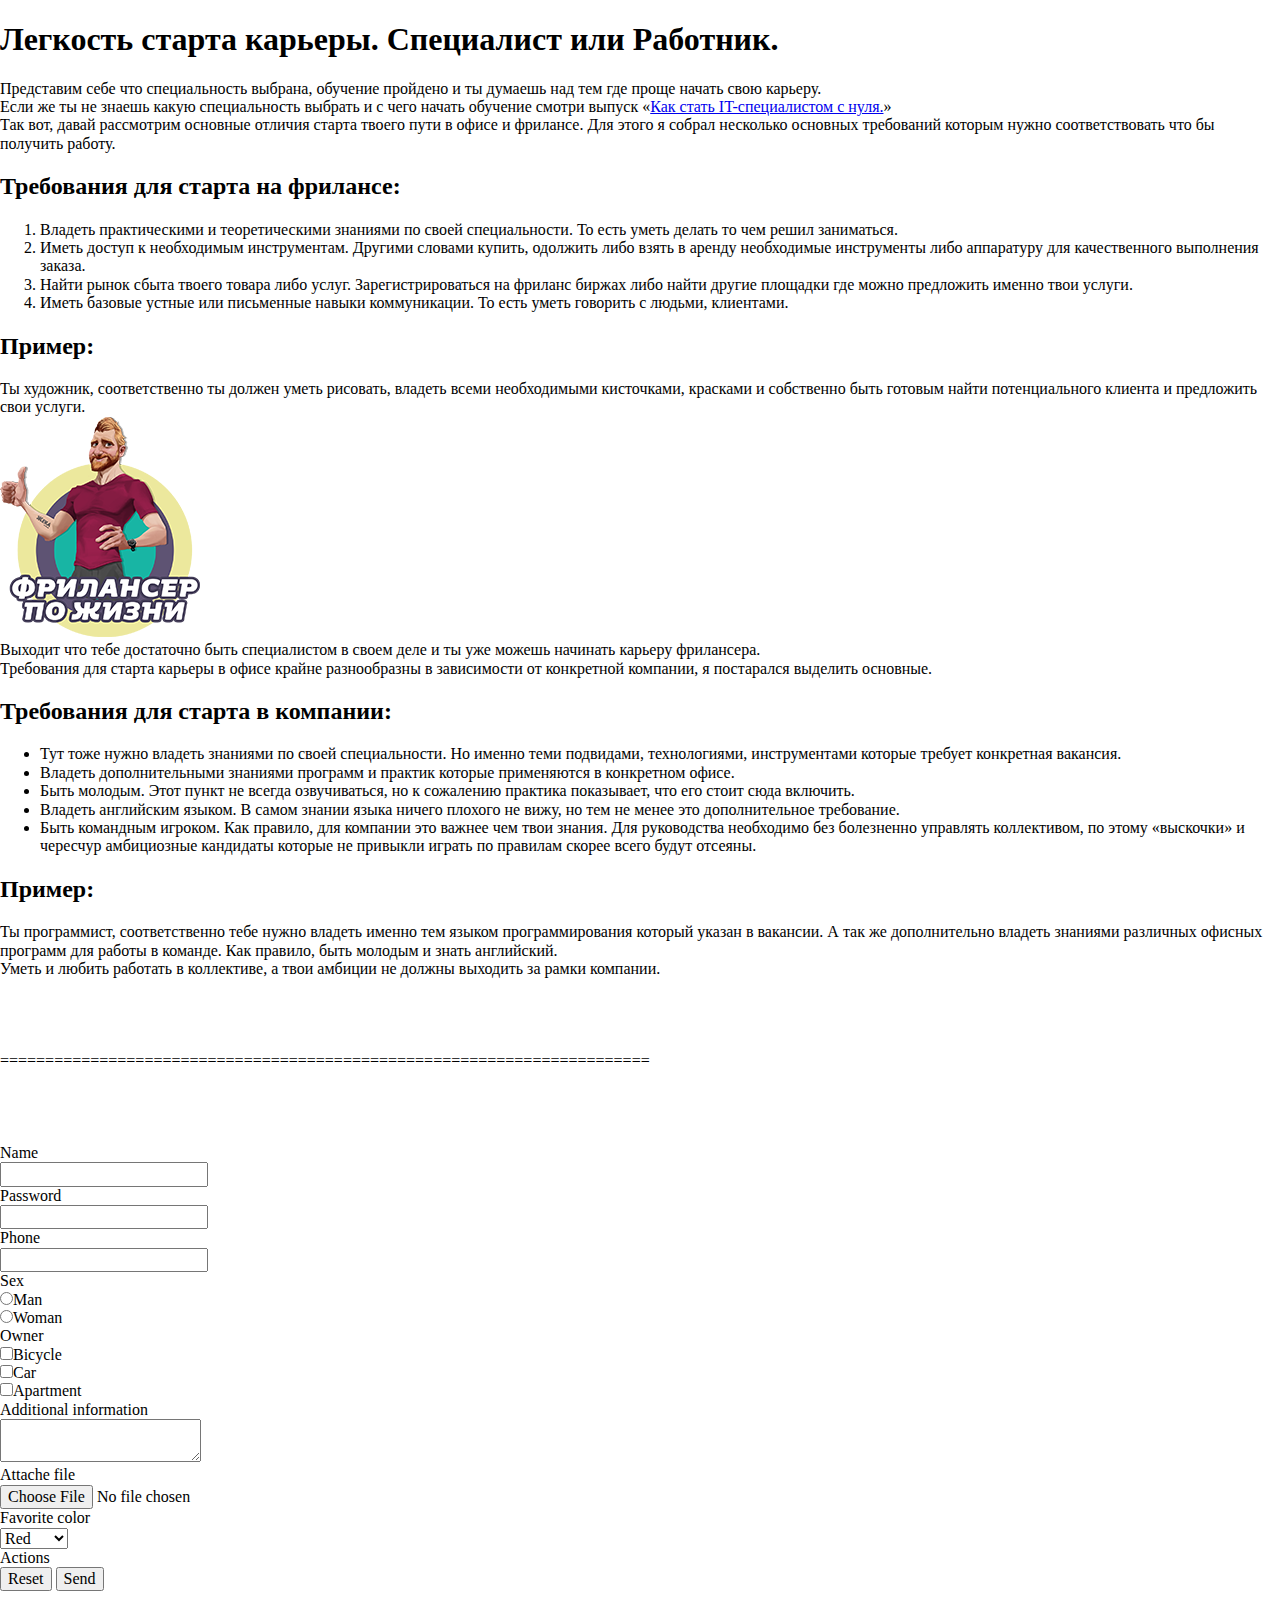
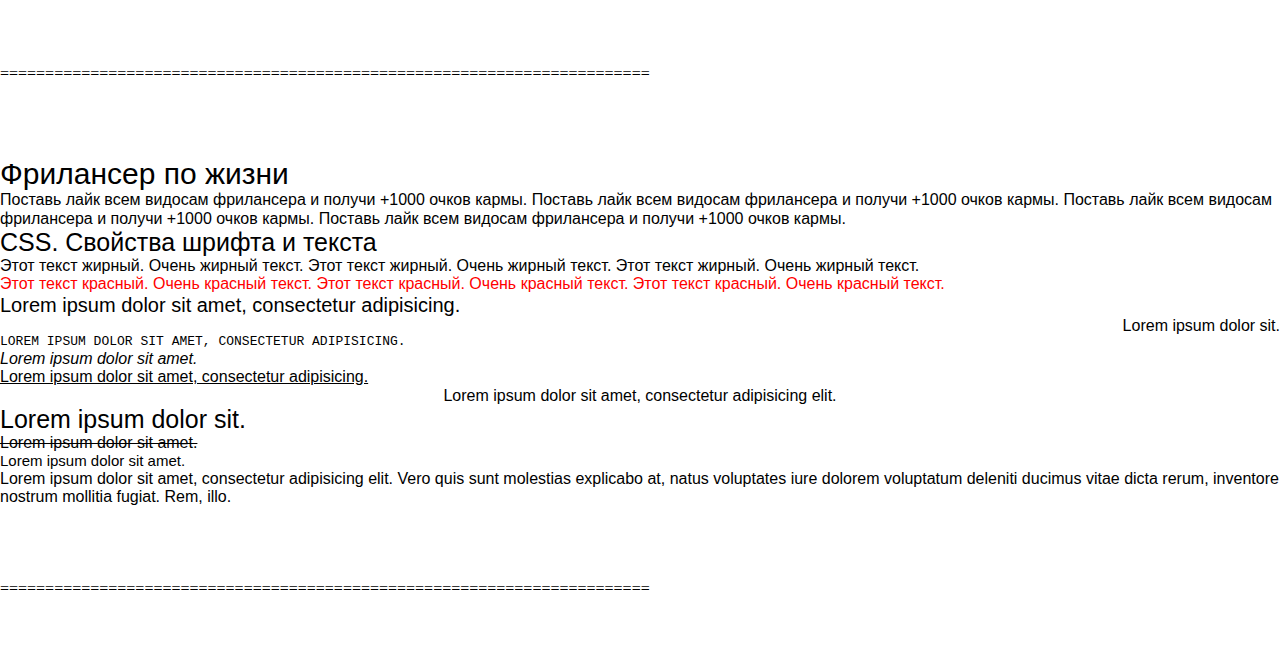
<file: JEKA_homework_0/index.html>
<!-- Сообщаем браузеру как стоит обрабатывать эту страницу -->
<!DOCTYPE html>
<!-- Оболочка документа, указываем язык содержимого -->
<html lang="ru">
<!-- Заголовок страницы, контейнер для других важных данных (не отображается) -->
<head>
	<link rel="stylesheet" href="css/normalize.css">
	<link rel="stylesheet" href="css/style.css">
	<!-- Заголовок страницы в браузере -->
	<title>Знакомство с HTML тегами и CSS</title>
	<!-- Кодировка страницы -->
	<meta http-equiv="Content-type" content="text/html;charset=UTF-8" />
</head>
<!-- Отображаемое тело страницы -->
<body>
	<h1>Легкость старта карьеры. Специалист или Работник.</h1>
	<p>Представим себе что специальность выбрана, обучение пройдено и ты думаешь над тем где проще начать свою карьеру.</p>
	<p>
		<span>
			Если же ты не знаешь какую специальность выбрать и с чего начать обучение смотри выпуск «<a target="_blank" href="https://youtu.be/WGIzvVwUfYs">Как стать IT-специалистом с нуля.</a>»
		</span>
	</p>
	<p>Так вот, давай рассмотрим основные отличия старта твоего пути в офисе и фрилансе. Для этого я собрал несколько основных требований которым нужно соответствовать что бы получить работу.</p>
	<h2>Требования для старта на фрилансе:</h2>
	<ol>
		<li>Владеть практическими и теоретическими знаниями по своей специальности. То есть уметь делать то чем решил заниматься.</li>
		<li>Иметь доступ к необходимым инструментам. Другими словами  купить, одолжить либо взять в аренду необходимые инструменты либо аппаратуру для качественного выполнения заказа.</li>
		<li>Найти рынок сбыта твоего товара либо услуг. Зарегистрироваться на фриланс биржах либо найти другие площадки где можно предложить именно твои услуги.</li>
		<li>Иметь базовые устные или письменные навыки коммуникации. То есть уметь говорить с людьми, клиентами.</li>
	</ol>
	<h2>Пример:</h2>
	<p>Ты художник, соответственно ты должен уметь рисовать, владеть всеми необходимыми кисточками, красками и собственно быть готовым найти потенциального клиента и предложить свои услуги.</p>
	<img src="img/like.png" alt="" />
	<p>Выходит что тебе достаточно быть специалистом в своем деле и ты уже можешь начинать карьеру фрилансера.</p>
	<p>Требования для старта карьеры в офисе крайне разнообразны в зависимости от конкретной компании, я постарался выделить основные.</p>
	<h2>Требования для старта в компании:</h2>
	<ul>
		<li>Тут тоже нужно владеть знаниями по своей специальности. Но именно теми подвидами, технологиями, инструментами которые требует конкретная вакансия.</li>
		<li>Владеть дополнительными знаниями программ и практик которые применяются в конкретном офисе.</li>
		<li>Быть молодым. Этот пункт не всегда озвучиваться, но к сожалению практика показывает, что его стоит сюда включить.</li>
		<li>Владеть английским языком. В самом знании языка ничего плохого не вижу, но тем не менее это дополнительное требование.</li>
		<li>Быть командным игроком. Как правило, для компании это важнее чем твои знания. Для руководства необходимо без болезненно управлять коллективом, по этому «выскочки» и чересчур амбициозные кандидаты которые не привыкли играть по правилам скорее всего будут отсеяны.</li>
	</ul>
	<h2>Пример:</h2>
	<p>Ты программист, соответственно тебе нужно владеть именно тем языком программирования который указан в вакансии. А так же дополнительно владеть знаниями различных офисных программ для работы в команде. Как правило, быть молодым и знать английский. <br /> Уметь и любить работать в коллективе, а твои амбиции не должны выходить за рамки компании.</p>

	<br>
	<br>
	<br>
	<br>
	<p>========================================================================</p>
	<br>
	<br>
	<br>
	<br>

	<form action="#" method="post" enctype="multipart/form-data">
		<div>
			<p>Name</p>
			<input type="text" name="username" tabindex="1">
		</div>

		<div>
			<p>Password</p>
			<input type="password" name="password" tabindex="2">
		</div>

		<div>
			<p>Phone</p>
			<input type="tel" name="userphone" tabindex="3">
		</div>

		<div>
			<p>Sex</p>
			<div><input type="radio" name="gender" value="man" tabindex="4">Man</div>
			<div><input type="radio" name="gender" value="woman" tabindex="4">Woman</div>
		</div>

		<div>
			<p>Owner</p>
			<div><input type="checkbox" name="bicycle" value="bike" tabindex="5">Bicycle</div>
			<div><input type="checkbox" name="car" value="car" tabindex="6">Car</div>
			<div><input type="checkbox" name="apartment" value="house" tabindex="7">Apartment</div>
		</div>

		<div>
			<p>Additional information</p>
			<textarea name="note" tabindex="8"></textarea>
		</div>

		<div>
			<p>Attache file</p>
			<input type="file" name="file" tabindex="9">
		</div>

		<div>
			<p>Favorite color</p>
			<select name="color" tabindex="10">
				<option selected value="red">Red</option>
				<option value="yellow">Yellow</option>
				<option value="blue">Blue</option>
			</select>
		</div>

		<div>
			<p>Actions</p>
			<div>
				<button type="reset" tabindex="11">Reset</button>
				<button type="submit" tabindex="12">Send</button>
			</div>
		</div>

	</form>

	<br>
	<br>
	<br>
	<br>
	<p>========================================================================</p>
	<br>
	<br>
	<br>
	<br>

	<div class="cssstyles">
		<p class="size30">Фрилансер по жизни</p>
		<p>Поставь лайк всем видосам фрилансера и получи +1000 очков кармы. Поставь лайк всем видосам фрилансера и получи +1000 очков кармы. Поставь лайк всем видосам фрилансера и получи +1000 очков кармы. Поставь лайк всем видосам фрилансера и получи +1000 очков кармы. </p>
		<p class="size25">CSS. Свойства шрифта и текста</p>
		<p class="boltext">Этот текст жирный. Очень жирный текст. Этот текст жирный. Очень жирный текст. Этот текст жирный. Очень жирный текст. </p>
		<p class="redtext">Этот текст красный. Очень красный текст. Этот текст красный. Очень красный текст. Этот текст красный. Очень красный текст. </p>
		<p class="size20">Lorem ipsum dolor sit amet, consectetur adipisicing.</p>
		<p class="righttext">Lorem ipsum dolor sit.</p>
		<p class="uppercasetext otherfont">Lorem ipsum dolor sit amet, consectetur adipisicing.</p>
		<p class="italictext">Lorem ipsum dolor sit amet.</p>
		<p class="decorationtext">Lorem ipsum dolor sit amet, consectetur adipisicing.</p>
		<p class="centertext">Lorem ipsum dolor sit amet, consectetur adipisicing elit.</p>
		<p class="size25">Lorem ipsum dolor sit.</p>
		<p class="decorationthrough">Lorem ipsum dolor sit amet.</p>
		<p class="size15">Lorem ipsum dolor sit amet.</p>
		<p class="shadowtext">Lorem ipsum dolor sit amet, consectetur adipisicing elit. Vero quis sunt molestias explicabo at, natus voluptates iure dolorem voluptatum deleniti ducimus vitae dicta rerum, inventore nostrum mollitia fugiat. Rem, illo.</p>
	</div>


	<br>
	<br>
	<br>
	<br>
	<p>========================================================================</p>
	<br>
	<br>
	<br>
	<br>



</body>
</html>
</file>
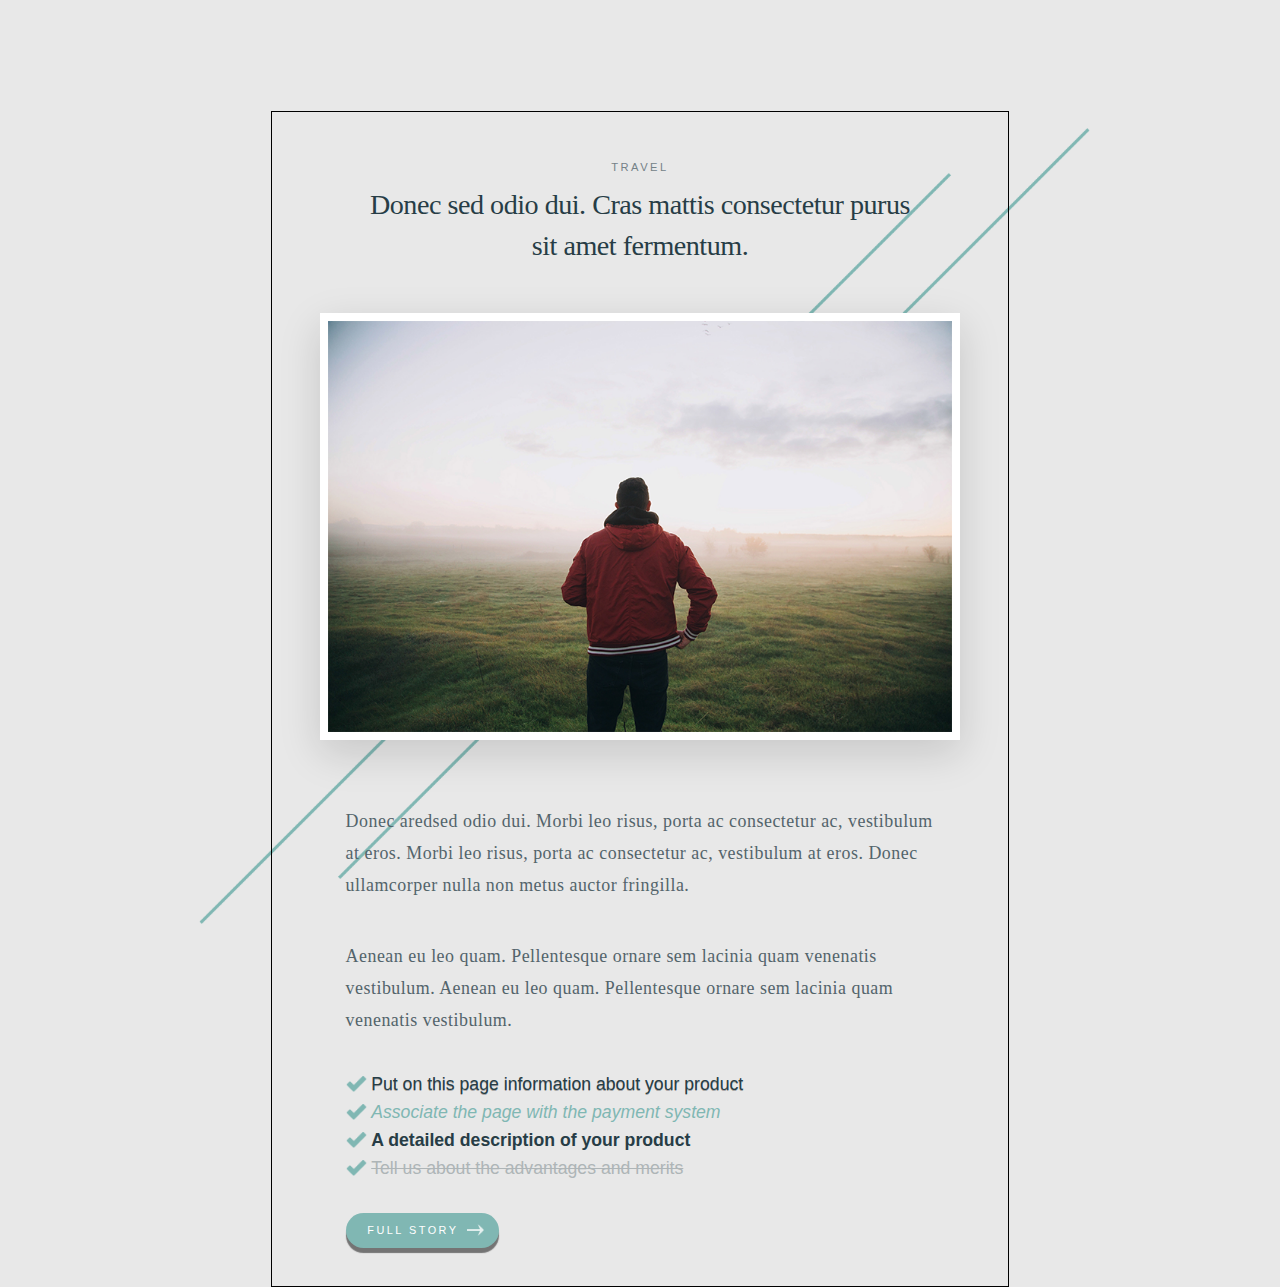
<file: JEKA_homework_1/index.html>
<!-- Сообщаем браузеру как стоит обрабатывать эту страницу -->
<!DOCTYPE html>
<!-- Оболочка документа, указываем язык содержимого -->
<html lang="ru">
<!-- Заголовок страницы, контейнер для других важных данных (не отображается) -->
<head>
	<!-- Подключаем CSS -->
	<link rel="stylesheet" href="css/normalize.css">
	<link rel="stylesheet" href="css/style.css">
	<!-- Заголовок страницы в браузере -->
	<title>HOMEWORK_1</title>
	<!-- Кодировка страницы -->
	<meta http-equiv="Content-type" content="text/html;charset=UTF-8" />
</head>
<!-- Отображаемое тело страницы -->
<body>
	<div class="content">
		<div class="content-top">
			<div class="content-top__topic">Travel</div>
			<h1 class="content-top__title">Donec sed odio dui. Cras mattis consectetur purus sit amet fermentum. </h1>
		</div>

		<div class="content__image">
			<img src="img/light-man.png" alt="">
		</div>

		<div class="content-bottom">
			<div class="content-bottom__description">
				<p>Donec aredsed odio dui. Morbi leo risus, porta ac consectetur ac, vestibulum at eros. Morbi leo risus, porta ac consectetur ac, vestibulum at eros. Donec ullamcorper nulla non metus auctor fringilla.</p>
				<p>Aenean eu leo quam. Pellentesque ornare sem lacinia quam venenatis vestibulum. Aenean eu leo quam. Pellentesque ornare sem lacinia quam venenatis vestibulum.</p>
			</div>

			<div class="content-bottom-info">
				<div class="content-bottom-info-list">
					<ul>
						<li>Put on this page information about your product</li>
						<li>Associate the page with the payment system</li>
						<li>A detailed description of your product</li>
						<li>Tell us about the advantages and merits</li>
					</ul>
				</div>

				<a target="_blank" href="http://google.com" class="content-bottom-info__button"><span>Full Story</span></a>
			</div>
		</div>
	</div>
</body>
</html>
</file>
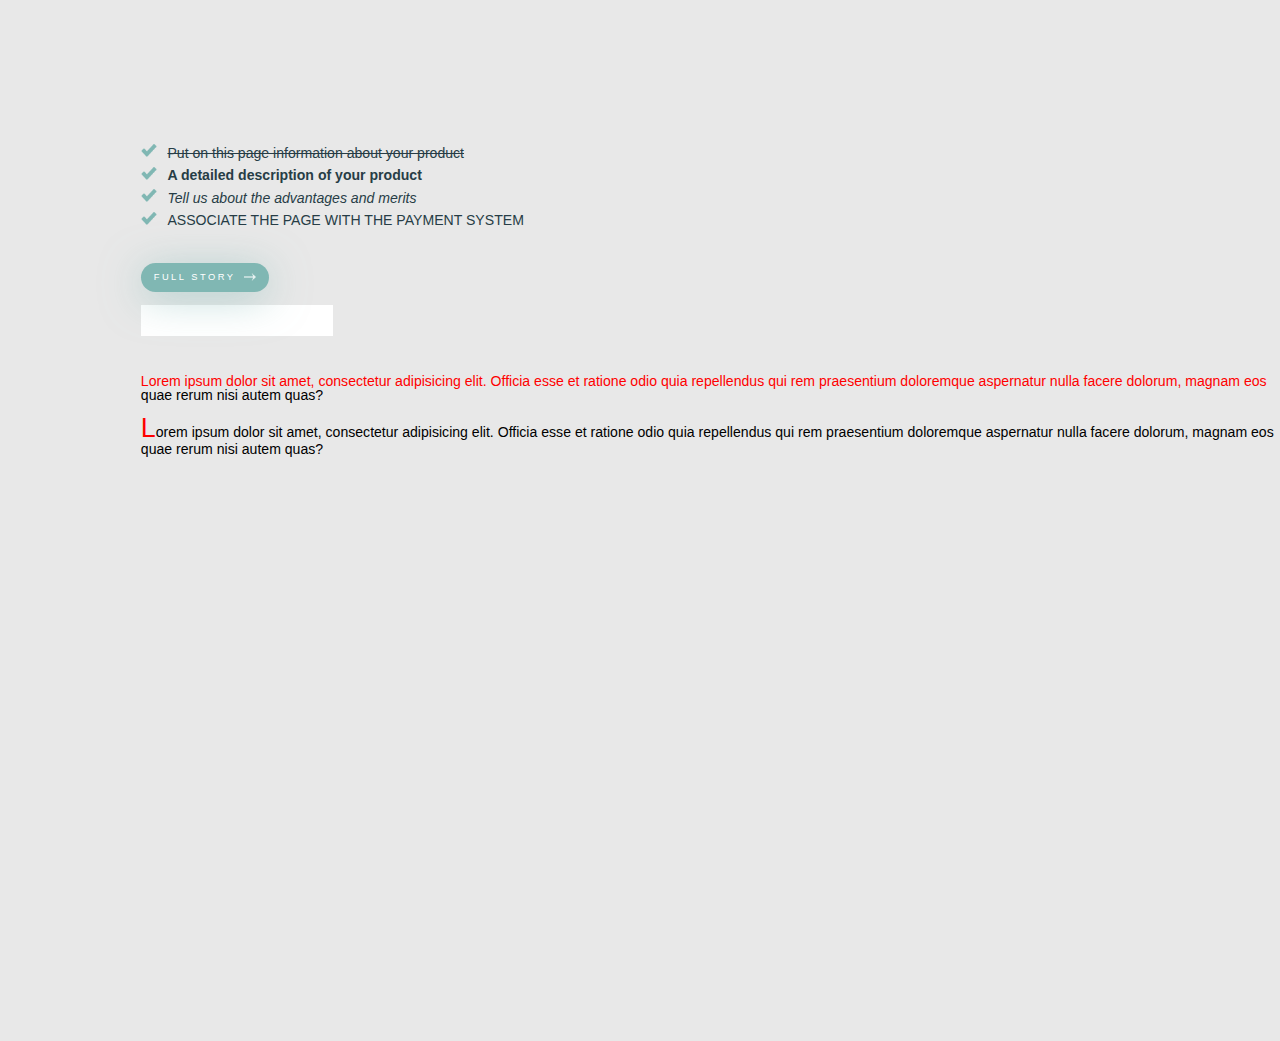
<file: JEKA_homework_2+3/index.html>
<!-- Сообщаем браузеру как стоит обрабатывать эту страницу -->
<!DOCTYPE html>
<!-- Оболочка документа, указываем язык содержимого -->
<html lang="ru">
<!-- Заголовок страницы, контейнер для других важных данных (не отображается) -->
<head>
	<!-- Подключаем CSS -->
	<link rel="stylesheet" href="css/normalize.css">
	<link rel="stylesheet" href="css/style.css">
	<!-- Заголовок страницы в браузере -->
	<title>HOMEWORK_2</title>
	<!-- Кодировка страницы -->
	<meta http-equiv="Content-type" content="text/html;charset=UTF-8" />
</head>
<!-- Отображаемое тело страницы -->
<body>
	<div class="container">
		<div class="container__list">
			<ul>
				<li>Put on this page information about your product</li>
				<li>A detailed description of your product</li>
				<li>Tell us about the advantages and merits</li>
				<li>Associate the page with the payment system</li>
			</ul>
		</div>

		<a target="_blank" href="http://google.com" class="container__bottom"><span>Full Story</span></a>
		<input type="text" class="container__input">

		<div class="container__text-block">
			<p class="container__text_first-line">Lorem ipsum dolor sit amet, consectetur adipisicing elit. Officia esse et ratione odio quia repellendus qui rem praesentium doloremque aspernatur nulla facere dolorum, magnam eos quae rerum nisi autem quas?</p>
			<p class="container__text_first-letter">Lorem ipsum dolor sit amet, consectetur adipisicing elit. Officia esse et ratione odio quia repellendus qui rem praesentium doloremque aspernatur nulla facere dolorum, magnam eos quae rerum nisi autem quas?</p>
		</div>
	</div>
</body>
</html>
</file>
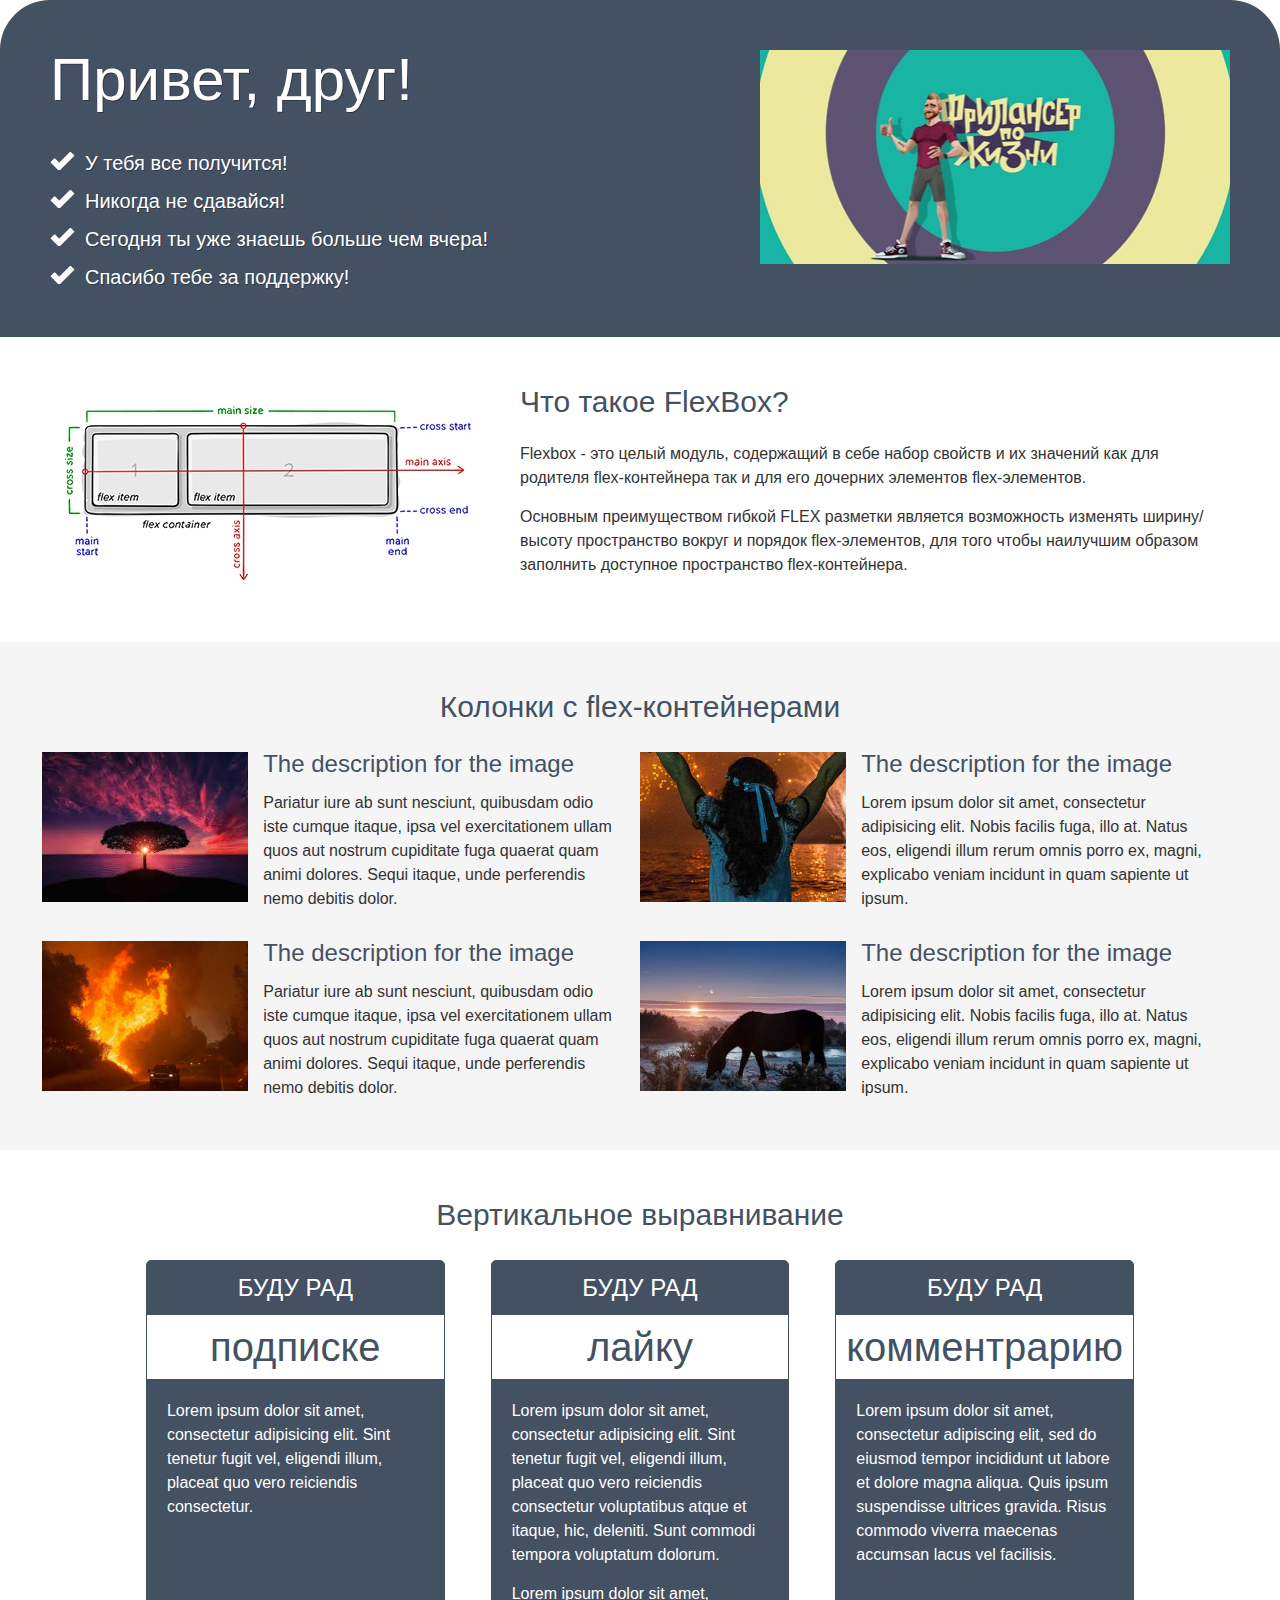
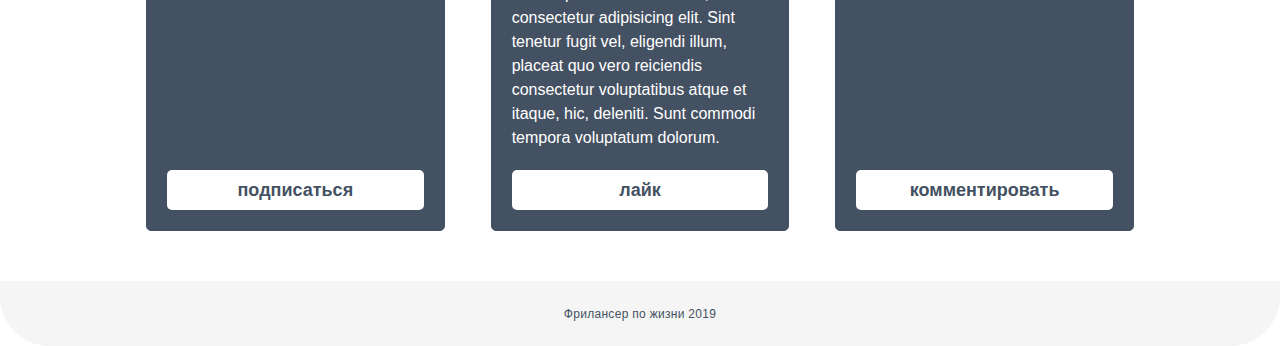
<file: JEKA_homework_4/index.html>
<!-- Сообщаем браузеру как стоит обрабатывать эту страницу -->
<!DOCTYPE html>
<!-- Оболочка документа, указываем язык содержимого -->
<html lang="ru">
<!-- Заголовок страницы, контейнер для других важных данных (не отображается) -->
<head>
	<!-- Заголовок страницы в браузере -->
	<title>HOMEWORK_4</title>

	<!-- Подключаем CSS -->
	<link rel="stylesheet" href="css/normalize.css">
	<link rel="stylesheet" href="css/style.css">
	<!-- Кодировка страницы -->
	<meta http-equiv="Content-type" content="text/html;charset=UTF-8" />
	<!-- Настройки адаптивности страницы  -->
	<meta name="viewport" content="width=device-width,initial-scale=1.0, maximum-scale=1.0, user-scalable=0">

	<!-- SEO -->
	<!-- Краткое описание страницы  -->
	<meta name="description" content=" ">
	<!-- Ключевые слова страницы  -->
	<meta name="keywords" content=" "> 
	<!-- Управление доступом поисковых роботов к странице -->
	<meta name="robots" content="">

	<!-- Технические -->
	<!-- Автор страницы -->
	<meta name="Author" content="Egor Zdioruc"> 
	<!-- Авторские права -->
	<meta name="Copyright" content="Egor Zdioruc"> 
	<!-- Адрес автора -->
	<meta name="Address" content="address">
	<!-- Редирект (перезагрузка) страницы. Задержка в секундах; url=Адрес сайта/страницы -->
	<meta http-equiv="refresh" content="S; url=URL">
	<!-- Отключает принудительную ссылку у номера телефона на iOS -->
	<meta name="format-detection" content="telephone=no">

	<!-- Социальные сети -->
	<!-- Facebook -->
	<!-- локализация сайта, для русскоязычного сайта ru_RU -->
	<meta property="og:locale" content="ru_RU">
	<!-- тип контента, по умолчанию используется article -->
	<meta property="og:type" content="article">
	<!-- заголовок страницы, который будет выводится в записи социальной сети -->
	<meta property="og:title" content="Egor Zdioruc">
	<!-- описание страницы -->
	<meta property="og:description" content="Описание страницы">
	<!-- ссылка на изображение, которое будет публиковаться в записи -->
	<meta property="og:image" content="https://scontent-otp1-1.xx.fbcdn.net/v/t1.0-9/82166943_1531143947055061_7159149306300071936_o.jpg?_nc_cat=110&_nc_sid=85a577&_nc_ohc=tJKkk9DXqyAAX9TdQsE&_nc_ht=scontent-otp1-1.xx&oh=4c01f6883d344a36f2cddba2fa09a536&oe=5EB9C9EF">
	<!-- ссылка на текущую страницу -->
	<meta property="og:url" content="https://picbabun.com/oohegor">
	<!-- название сайта -->
	<meta property="og:site_name" content="EgoZ">

</head>
<!-- Отображаемое тело страницы -->
<body>
	<div class="wrapper">

		<div class="content">
			<section class="welcome-block">
				<div class="container">
					<div class="welcome-block__row">
						<div class="welcome-block__body">
							<div class="welcome-block__title">Привет, друг!</div>
							<ul class="welcome-block__list">
								<li>У тебя все получится!</li>
								<li>Никогда не сдавайся!</li>
								<li>Сегодня ты уже знаешь больше чем вчера!</li>
								<li>Спасибо тебе за поддержку!</li>
							</ul>
						</div>
						<div class="welcome-block__img">
							<picture>
								<source srcset="img/welcome_img.jpg" type="image/webp"/>
								<img src="img/welcome_img_jpg.jpg" alt="welcome-img"/>
							</picture>
						</div>
					</div>
				</div>
			</section>

			<section class="about-block">
				<div class="container">
					<div class="about-block__row">
						<div class="about-block__img">
							<picture>
								<source scrset="img/something.jpg" type="image/webp"/>
								<img src="img/something_jpg.jpg" alt="something-img">
							</picture>
						</div>
						<div class="about-block__description">
							<div class="about-block__title title ">Что такое FlexBox?</div>
							<div class="about-block__text">
								<p>Flexbox - это целый модуль, содержащий в себе набор свойств и их значений как для родителя flex-контейнера так и для его дочерних элементов flex-элементов.</p>
								<p>Основным преимуществом гибкой FLEX разметки является возможность изменять ширину/высоту пространство вокруг и порядок flex-элементов, для того чтобы наилучшим образом заполнить доступное пространство flex-контейнера.</p>
							</div>
						</div>
					</div>
				</div>
			</section>

			<section class="content-block">
				<div class="container">
					<div class="content-block__title title">Колонки с flex-контейнерами</div>
					<div class="content-block__row-wrap">
						<div class="content-block__column">
							<div class="content-block__item item">
								<div class="item__row">
									<div class="item__img">
										<picture>
											<source scrset="img/picture1.jpg" type="image/webp"/>
											<img src="img/picture1_jpg.jpeg" alt="picture1-img">
										</picture>
									</div>
									<div class="item__body">
										<div class="item__title">The description for the image</div>
										<div class="item__text">Pariatur iure ab sunt nesciunt, quibusdam odio iste cumque itaque, ipsa vel exercitationem ullam quos aut nostrum cupiditate fuga quaerat quam animi dolores. Sequi itaque, unde perferendis nemo debitis dolor.</div>
									</div>
								</div>
							</div>
						</div>
						<div class="content-block__column">
							<div class="content-block__item item">
								<div class="item__row">
									<div class="item__img">
										<picture>
											<source scrset="img/picture2.jpg" type="image/webp"/>
											<img src="img/picture2_jpg.jpg" alt="picture2-img">
										</picture>
									</div>
									<div class="item__body">
										<div class="item__title">The description for the image</div>
										<div class="item__text">Lorem ipsum dolor sit amet, consectetur adipisicing elit. Nobis facilis fuga, illo at. Natus eos, eligendi illum rerum omnis porro ex, magni, explicabo veniam incidunt in quam sapiente ut ipsum.</div>
									</div>
								</div>
							</div>
						</div>
						<div class="content-block__column">
							<div class="content-block__item item">
								<div class="item__row">
									<div class="item__img">
										<picture>
											<source scrset="img/picture3.jpg" type="image/webp"/>
											<img src="img/picture3_jpg.jpg" alt="picture3-img">
										</picture>
									</div>
									<div class="item__body">
										<div class="item__title">The description for the image</div>
										<div class="item__text">Pariatur iure ab sunt nesciunt, quibusdam odio iste cumque itaque, ipsa vel exercitationem ullam quos aut nostrum cupiditate fuga quaerat quam animi dolores. Sequi itaque, unde perferendis nemo debitis dolor.</div>
									</div>
								</div>
							</div>
						</div>
						<div class="content-block__column">
							<div class="content-block__item item">
								<div class="item__row">
									<div class="item__img">
										<picture>
											<source scrset="img/picture4.jpg" type="image/webp"/>
											<img src="img/picture4_jpg.jpeg" alt="picture4-img">
										</picture>
									</div>
									<div class="item__body">
										<div class="item__title">The description for the image</div>
										<div class="item__text">Lorem ipsum dolor sit amet, consectetur adipisicing elit. Nobis facilis fuga, illo at. Natus eos, eligendi illum rerum omnis porro ex, magni, explicabo veniam incidunt in quam sapiente ut ipsum.</div>
									</div>
								</div>
							</div>
						</div>
					</div>
				</div>
			</section>

			<section class="socials-block">
				<div class="container">
					<div class="socials-block__title title">Вертикальное выравнивание</div>
					<div class="socials-block__body">
						<div class="socials-block__row">
							<div class="socials-block__column">
								<div class="socials-block__item">
									<div class="socials-block__subtitle">буду рад</div>
									<div class="socials-block__label">подписке</div>
									<div class="socials-block__text">
										<p>Lorem ipsum dolor sit amet, consectetur adipisicing elit. Sint tenetur fugit vel, eligendi illum, placeat quo vero reiciendis consectetur.</p>
									</div>
									<button class="socials-block__btn">подписаться</button>
								</div>
							</div>
							<div class="socials-block__column">
								<div class="socials-block__item">
									<div class="socials-block__subtitle">буду рад</div>
									<div class="socials-block__label">лайку</div>
									<div class="socials-block__text">
										<p>Lorem ipsum dolor sit amet, consectetur adipisicing elit. Sint tenetur fugit vel, eligendi illum, placeat quo vero reiciendis consectetur voluptatibus atque et itaque, hic, deleniti. Sunt commodi tempora voluptatum dolorum.</p>
										<p>Lorem ipsum dolor sit amet, consectetur adipisicing elit. Sint tenetur fugit vel, eligendi illum, placeat quo vero reiciendis consectetur voluptatibus atque et itaque, hic, deleniti. Sunt commodi tempora voluptatum dolorum.</p>
									</div>
									<button class="socials-block__btn">лайк</button>
								</div>
							</div>
							<div class="socials-block__column">
								<div class="socials-block__item">
									<div class="socials-block__subtitle">буду рад</div>
									<div class="socials-block__label">комментрарию</div>
									<div class="socials-block__text">
										<p>Lorem ipsum dolor sit amet, consectetur adipiscing elit, sed do eiusmod tempor incididunt ut labore et dolore magna aliqua. Quis ipsum suspendisse ultrices gravida. Risus commodo viverra maecenas accumsan lacus vel facilisis. </p>
									</div>
									<button class="socials-block__btn">комментировать</button>
								</div>
							</div>
						</div>
					</div>
				</div>
			</section>
		</div>

		<footer class="footer-block">
			<div class="container">
				<div class="footer-block__row">
					<div class="footer-block__text">Фрилансер по жизни 2019</div>
				</div>
			</div>
		</footer>
	</div>
</body>
</html>
</file>
<file: JEKA_homework_0/css/style.css>
.cssstyles {
	font-family: Arial, "Helvetica Neue", Helvetica, sans-serif;
}

.size30 {
	font-size: 30px;
}

.size25 {
	font-size: 25px;
}

.bolttext {
	font-weight: 700;
}

.redtext {
	color: red;
}

.size20 {
	font-size: 20px;
}

.righttext {
	text-align: right;
}

.uppercasetext {
	text-transform: uppercase;
}

.otherfont {
	font-family: monospace;
}

.italictext {
	font-style: italic;
}

.decorationtext {
	text-decoration: underline;
}

.centertext {
	text-align: center;
}

.decorationthrough {
	text-decoration: line-through;
}

.size15 {
	font-size: 15px;
}

.shadowtext {
	text-shadow: 20px;
}
</file>
<file: JEKA_homework_1/css/style.css>
body {
	background: #e8e8e8 url(../img/segments.png) 15.578vw 10vw/69.583vw no-repeat;
}

.content {
	margin: 8.667vw auto;
	width: 57.639vw;
	border: 1px solid #000;
	padding:3% 1% 3% 1%;

	font-family: "Times New Roman", Times, Baskerville, Georgia, serif;
	color: #273d46;
	font-weight: 400;
}

.content-top {
	text-align: center;
}
.content-top__topic {
	color: #748187;
	font-family: Arial, "Helvetica Neue", Helvetica, sans-serif;
	font-size: 0.872vw;
	line-height: 2.7vw;
	text-transform: uppercase;
	letter-spacing: 0.194vw;
}
.content-top__title {
	line-height: 3.2vw;
	letter-spacing: -0.5px;
	font-size: 2.2vw;
	margin: 0 10% 0 10%;
}

.content__image {
	margin-top: 6.5%; 
	text-align: center;
}
.content__image img {
	width: 90%;
	border: 0.694vw solid #fff;
	box-shadow: 0 1vw 3vw rgba(15, 16, 16, 0.15);
}

.content-bottom{
	width: 46vw;
	margin: 0 auto;
	margin-top: 5.142vw;
}
.content-bottom__description {
	color: #53646b;
	font-size: 1.4vw;
	line-height: 2.5vw;
	letter-spacing: 0.5px;
}
.content-bottom__description p{
	margin-top: 3vw;
}
.content-bottom__description p:first-child{
	margin: 0;
}

.content-bottom-info {
	font-family: Arial, "Helvetica Neue", Helvetica, sans-serif;
	margin-top: 3.142vw;
	font-size: 1.38vw;
}
.content-bottom-info-list {}
.content-bottom-info-list li {
	background: url(../img/check_icon.png) left top/3.5% no-repeat;
	margin-top: 0.8vw;
	padding-left: 2vw;
}
.content-bottom-info-list li:first-child{
	margin: 0;
}
.content-bottom-info-list li:nth-child(1){
	text-shadow: 0 1px 0 rgba(0, 0, 0, 0.3);
	color: #273d46;
}
.content-bottom-info-list li:nth-child(2){
	color: #80b7b3;
	font-style: italic;
}
.content-bottom-info-list li:nth-child(3){
	color: #273d46;
	font-weight: 700;
}
.content-bottom-info-list li:nth-child(4){
	color: #aeb5b7;
	text-decoration: line-through;
}

.content-bottom-info__button {
	display: inline-block;
	background: #80b7b3;
	margin-top: 2.8vw;

	border-radius: 25px;
	width: 12vw;
	height: 2.7vw;

	-webkit-box-shadow: 0px 0.4vw 1px rgba(0, 0, 0, 0.5);
	box-shadow: 0px 0.4vw 1px rgba(0, 0, 0,0.5);

	font-family: Arial, "Helvetica Neue", Helvetica, sans-serif;
	color: #ffffff;
	padding: 0 0 0 1.7vw;
	text-align: left;
	font-size: 0.85vw;
	line-height: 2.7vw;
	text-transform: uppercase;
	letter-spacing: 0.194vw;
}
.content-bottom-info__button span{
	padding-right: 2vw;
	background: url(../img/next.png) right/15% no-repeat;
}
.content-bottom-info__button:hover{
	background-color:#511e23;
}
.content-bottom-info__button:active{
	position: relative;
	top: 3px;
	-webkit-box-shadow: 0px 2px 1px rgba(0, 0, 0, 0.5);
	box-shadow: 0px 2px 1px rgba(0, 0, 0,0.5);
}
</file>
<file: JEKA_homework_2+3/css/style.css>
body {
	background-color: #e8e8e8;
}

.container {
	margin: 11vw 0px 0px 11vw;
	font-family: Arial, "Helvetica Neue", Helvetica, sans-serif;
	font-size: 1.1vw;
}

.container__list {
	color: #273d46;
}
.container__list li {
	margin-top: 0.3vw;
}
.container__list li:before {
	content: '';
	width: 1.3vw;
	height: 1.3vw;
	display: inline-block;
	margin: 0px 10px 0px 0px;
	background: url(../img/check_icon.png) center 80%/100% no-repeat;
}
.container__list li:hover:before {
	content: '';
	background-color: #000;
	border-radius: 10px  ;
}
.container__list li:first-child {
	margin: 0;
}
.container__list li:nth-child(1) {
	text-decoration: line-through;
}
.container__list li:nth-child(1):hover {
	text-decoration: none;
}
.container__list li:nth-child(2) {
	font-weight: bold;
}
.container__list li:nth-child(2):hover {
	font-weight: normal;
	color: red;
}
.container__list li:nth-child(3) {
	font-style: italic;
}
.container__list li:nth-child(3):hover {
	font-style: normal;
}
.container__list li:nth-child(4) {
	text-transform: uppercase;
}
.container__list li:nth-child(4):hover {
	text-transform: none;
}


.container__bottom {
	display: inline-block;
	background: #80b7b3;
	margin-top: 2.8vw;

	border-radius: 25px;
	height: 2.3vw;
	width: 10vw;

	box-shadow: 0 6px 40px rgba(128, 183, 179, 0.54);

	color: #fff;
	text-align: center;
	font-size: 0.73vw;
	text-transform: uppercase;
	line-height: 2.3vw;
	letter-spacing: 0.194vw;
}
.container__bottom span {
	padding-right: 1.6vw;
	background: url(../img/next.png) right/12% no-repeat;
}
.container__bottom:hover {
	background: #3a5856;
}

.container__bottom:active {
	background: #818181;
}

.container__input {
	display: block;
	height: 2.4vw;
	width: 15vw;
	margin-top: 1vw;
}
.container__input:focus {
	box-shadow: 0 0 20px rgba(127, 190, 213, 0.93);
}

.container__text-block {
	margin-top: 3vw; 
}
.container__text-block p {
	margin-top: 1vw; 
}
.container__text-block p:first-child {
	margin: 0; 
}
.container__text_first-line:first-line {
	color: red;
}
.container__text_first-letter:first-letter {
	color: red;
	font-size: 2.1vw; 
}
</file>
<file: JEKA_homework_4/css/style.css>
@charset "UTF-8";
/*Обнуление*/
* {
  padding: 0;
  margin: 0;
  border: 0;
}

*, *:before, *:after {
  -webkit-box-sizing: border-box;
  box-sizing: border-box;
}

:focus, :active {
  outline: none;
}

a:focus, a:active {
  outline: none;
}

nav, footer, header, aside {
  display: block;
}

html, body {
  height: 100%;
  width: 100%;
  font-size: 100%;
  line-height: 1;
  font-size: 14px;
  -ms-text-size-adjust: 100%;
  -moz-text-size-adjust: 100%;
  -webkit-text-size-adjust: 100%;
}

input, button, textarea {
  font-family: inherit;
}

input::-ms-clear {
  display: none;
}

button {
  cursor: pointer;
}

button::-moz-focus-inner {
  padding: 0;
  border: 0;
}

a, a:visited {
  text-decoration: none;
}

a:hover {
  text-decoration: none;
}

ul li {
  list-style: none;
}

img {
  vertical-align: top;
}

p {
  margin: 0;
  padding: 0;
}

h1, h2, h3, h4, h5, h6 {
  font-size: inherit;
  font-weight: inherit;
}

.footer-block__row, .socials-block__body .socials-block__row .socials-block__column .socials-block__item, .socials-block__body .socials-block__row .socials-block__column, .socials-block__body .socials-block__row, .content-block__row-wrap .content-block__column .item__row, .content-block__row-wrap, .about-block__row, .welcome-block__row {
  display: -webkit-box;
  display: -ms-flexbox;
  display: flex;
}

.content-block__row-wrap .content-block__column .item__img img, .about-block__row .about-block__img img, .welcome-block__row .welcome-block__img img {
  width: 100%;
  height: 100%;
  -o-object-fit: cover;
     object-fit: cover;
}

body {
  font-family: Arial, "Helvetica Neue", Helvetica, sans-serif;
}

.wrapper {
  max-width: 1280px;
  min-height: 100%;
  overflow: hidden;
  margin: 0 auto;
  display: -webkit-box;
  display: -ms-flexbox;
  display: flex;
  -webkit-box-orient: vertical;
  -webkit-box-direction: normal;
      -ms-flex-direction: column;
          flex-direction: column;
}

.content {
  -webkit-box-flex: 1;
      -ms-flex: 1 1 auto;
          flex: 1 1 auto;
}

.container {
  max-width: 1180px;
  margin: 0 auto;
}

.welcome-block {
  padding: 50px 0;
  background-color: #445162;
  border-radius: 50px 50px 0 0;
}
.welcome-block__row {
  -webkit-box-pack: justify;
      -ms-flex-pack: justify;
          justify-content: space-between;
}
.welcome-block__row .welcome-block__body {
  color: #fff;
  padding-right: 30px;
}
.welcome-block__row .welcome-block__body .welcome-block__title {
  margin-bottom: 40px;
  text-shadow: 1px 1px 0 rgba(0, 0, 0, 0.3);
  font-size: 60px;
}
.welcome-block__row .welcome-block__body .welcome-block__list li {
  text-shadow: 1px 1px 0 rgba(0, 0, 0, 0.3);
  font-size: 20px;
  margin: 0px 0px 15px 0px;
}
.welcome-block__row .welcome-block__body .welcome-block__list li:last-child {
  margin: 0;
}
.welcome-block__row .welcome-block__body .welcome-block__list li:before {
  content: "";
  display: inline-block;
  width: 25px;
  height: 20px;
  margin-right: 10px;
  background: url("../img/check_icon.png") 0 2px no-repeat;
}
.welcome-block__row .welcome-block__img {
  width: 39.8305084746%;
  height: 214px;
}
.title {
  color: #445162;
  font-size: 30px;
}

.about-block {
  padding: 50px 0;
}
.about-block__row .about-block__img {
  width: 36.4406779661%;
  margin-right: 40px;
  min-width: 330px;
  -ms-flex-item-align: center;
      -ms-grid-row-align: center;
      align-self: center;
}
.about-block__row .about-block__description {
  -webkit-box-flex: 1;
      -ms-flex: 1 1 54.2372881356%;
          flex: 1 1 54.2372881356%;
}
.about-block__row .about-block__description .about-block__text {
  font-size: 16px;
  line-height: 24px;
  margin-top: 25px;
  color: #333;
}
.about-block__row .about-block__description .about-block__text p {
  margin: 0px 0px 15px 0px;
}

.content-block {
  background-color: #f5f5f5;
  padding: 50px 0 20px 0;
}
.content-block__title {
  text-align: center;
  margin-bottom: 30px;
}
.content-block__row-wrap {
  -ms-flex-wrap: wrap;
      flex-wrap: wrap;
  margin: 0px -8px;
}
.content-block__row-wrap .content-block__column {
  -webkit-box-flex: 0;
      -ms-flex: 0 1 50%;
          flex: 0 1 50%;
  margin: 0px 0px 30px 0px;
}
.content-block__row-wrap .content-block__column .item__img {
  width: 34.4827586207%;
  height: 150px;
}
.content-block__row-wrap .content-block__column .item__body {
  width: 62.0689655172%;
  padding: 0px 0px 0px 15px;
}
.content-block__row-wrap .content-block__column .item__body .item__title {
  color: #445162;
  font-size: 24px;
  margin: 0px 0px 15px 0px;
}
.content-block__row-wrap .content-block__column .item__body .item__text {
  color: #333;
  font-size: 16px;
  line-height: 24px;
}

.socials-block {
  padding: 50px 0;
}
.socials-block__title {
  text-align: center;
  margin: 0px 0px 30px 0px;
}
.socials-block__body {
  width: 83.8983050847%;
  margin: 0px auto;
}
.socials-block__body .socials-block__row {
  margin: 0px -2.2222222222%;
}
.socials-block__body .socials-block__row .socials-block__column {
  padding: 0px 2.2222222222%;
  -webkit-box-flex: 0;
      -ms-flex: 0 1 33.333%;
          flex: 0 1 33.333%;
}
.socials-block__body .socials-block__row .socials-block__column .socials-block__item {
  -webkit-box-orient: vertical;
  -webkit-box-direction: normal;
      -ms-flex-direction: column;
          flex-direction: column;
  background-color: #445162;
  border: 1px solid #445162;
  border-radius: 5px;
  color: #fff;
  text-align: center;
}
.socials-block__body .socials-block__row .socials-block__column .socials-block__item .socials-block__subtitle {
  padding: 15px 0;
  font-size: 24px;
  text-transform: uppercase;
}
.socials-block__body .socials-block__row .socials-block__column .socials-block__item .socials-block__label {
  background-color: #fff;
  padding: 12px 0;
  color: #445162;
  font-size: 40px;
}
.socials-block__body .socials-block__row .socials-block__column .socials-block__item .socials-block__text {
  text-align: left;
  padding: 20px;
  font-size: 16px;
  line-height: 24px;
  -webkit-box-flex: 1;
      -ms-flex: 1 1 auto;
          flex: 1 1 auto;
}
.socials-block__body .socials-block__row .socials-block__column .socials-block__item .socials-block__text p {
  margin: 0px 0px 15px 0px;
}
.socials-block__body .socials-block__row .socials-block__column .socials-block__item .socials-block__text p:last-child {
  margin: 0;
}
.socials-block__body .socials-block__row .socials-block__column .socials-block__item .socials-block__btn {
  display: block;
  margin: 0px 20px;
  margin-bottom: 20px;
  line-height: 40px;
  background-color: #fff;
  border-radius: 5px;
  color: #445162;
  font-size: 18px;
  font-weight: 700;
}

.footer-block {
  background-color: #f5f5f5;
  border-radius: 0 0 50px 50px;
}
.footer-block__row {
  height: 65px;
  -webkit-box-pack: center;
      -ms-flex-pack: center;
          justify-content: center;
  -webkit-box-align: center;
      -ms-flex-align: center;
          align-items: center;
}
.footer-block__text {
  color: #445162;
  font-size: 12px;
  letter-spacing: 0.3px;
}
</file>
